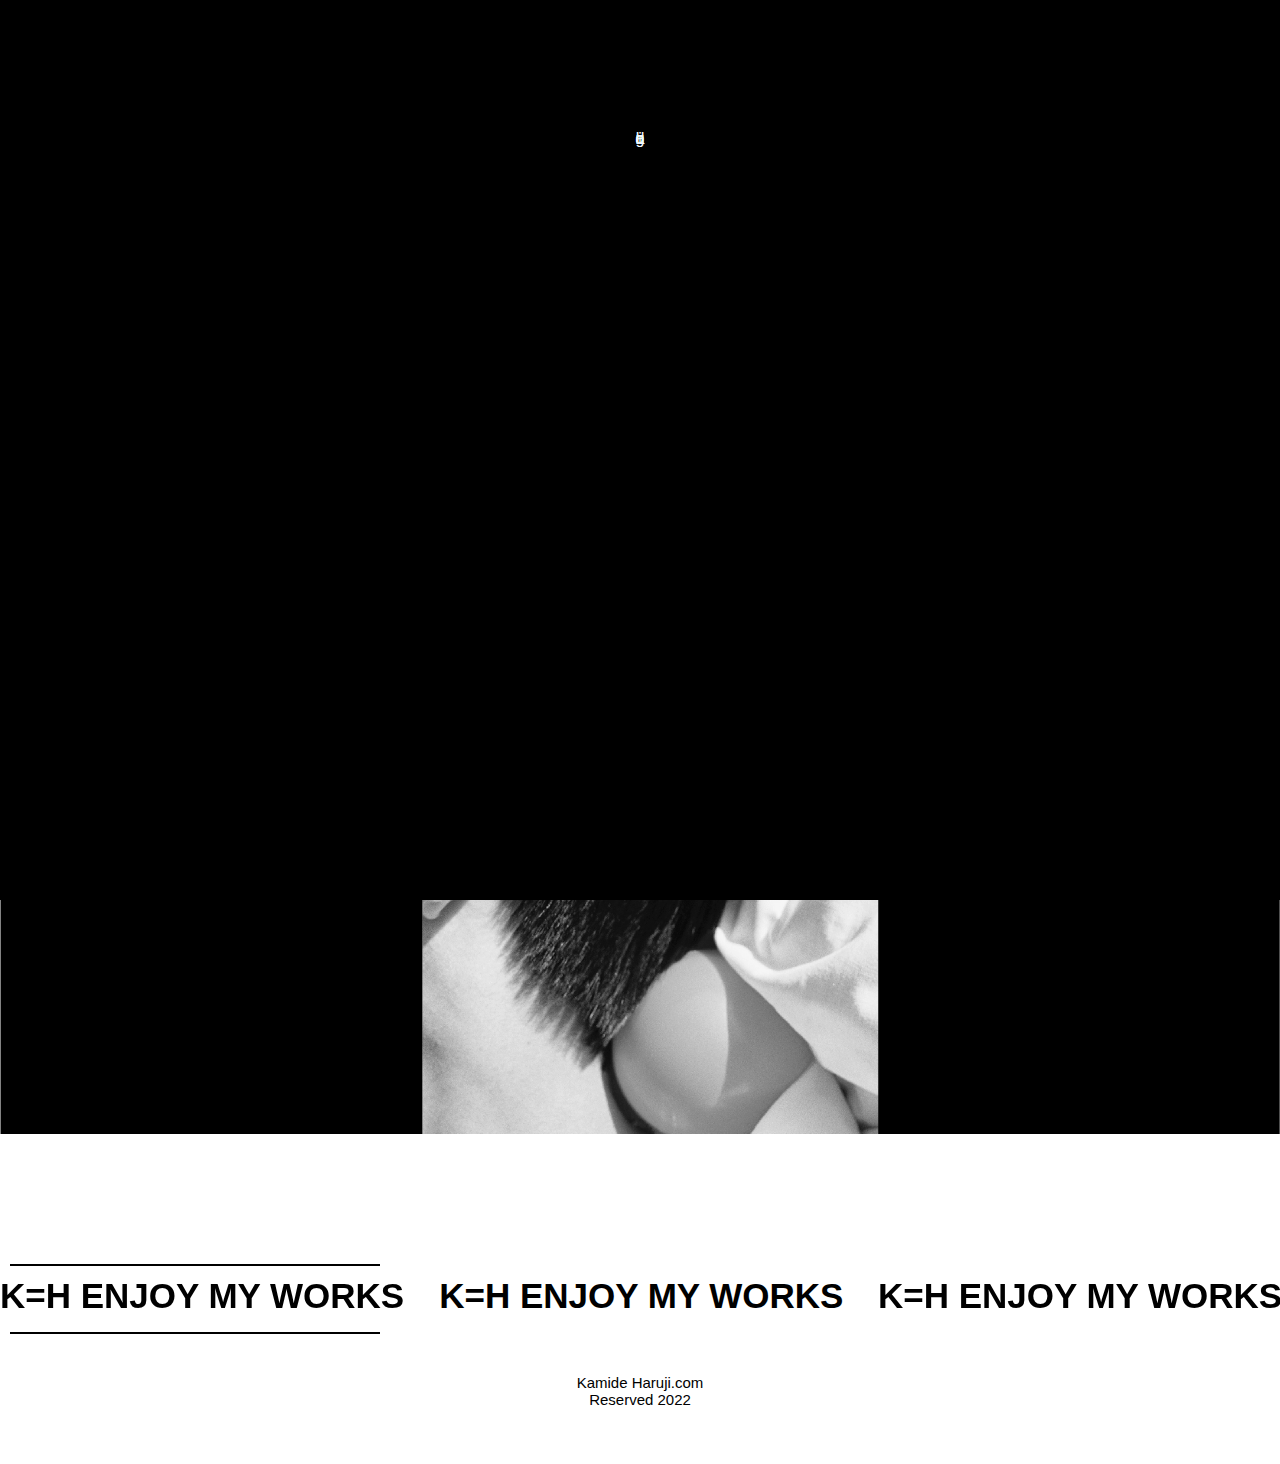
<file: index.html>
<!DOCTYPE html>
<html lang="ja">

<head>
    <meta charset="UTF-8">
    <meta http-equiv="X-UA-Compatible" content="IE=edge">
    <meta name="viewport" content="width=device-width, initial-scale=1.0">
    <link rel="stylesheet" href="topPage/css/topPage.css">
    <title>KAMIDE HARUJI</title>
</head>

<body>
    <!-- メニューバー -->
    <div class="header">

        <!-- <a href="#">
                <img src="../img/E7D83971-8FC0-4E1B-80E4-F9E6AEA02D0D.JPEG" alt="" />
            </a> -->
        <nav>
            <ul>
                <li class="menu-list-1"><a href="index.html">K=H</a></li>
                <li class="menu-list"><a href="about/html/about.html">ABOUT</a></li>
                <li class="menu-list"><a href="work/html/work.html">WORK</a></li>
                <li class="menu-list">
                    <div class="contact">
                        <a href="about/html/about.html#contact-link">CONTACT</a>
                    </div>
                </li>
            </ul>
        </nav>


    </div>
    <div class="header-image">
        <img src="topPage/img/toppage0.jpg" alt="" />
    </div>
    <!-- コンテンツ1 -->
    <div class="contents">
        <div class="contents1">
            <div class="contents-title">
                <h2>
                    Creating a Space<br>
                    That Expresses<br>
                    "IDENTITY"<br>
                </h2>
            </div>

            <div class="image1">
                <img src="topPage/img/toppage1.jpg" alt="" />
            </div>
            <div class="date">
                <p>
                    May.16th,2022
                </p>
            </div>


        </div>
        <div class="contents1">
            <div class="contents-title">
                <h2>
                    Art Festival Direction/ <br>Fourth grade
                </h2>
            </div>

            <div class="image1">
                <img src="topPage/img/toppage2.png" alt="" />
            </div>
            <div class="date">
                <p>
                    October.27th-29th,2022
                </p>
            </div>

        </div>
    </div>
    <!-- フッター -->
    <div class="contents-footer">
        <div class="footer-image">
            <a href="#">
                <img src="topPage/img/toppage3.jpg" alt="" />
            </a>
        </div>
    </div>
    <div class=" footer">
        <div class="border">

        </div>
        <div class="message">
            <div>K=H ENJOY MY WORKS　</div>
            <div>K=H ENJOY MY WORKS　</div>
            <div>K=H ENJOY MY WORKS　</div>
            <div>K=H ENJOY MY WORKS　</div>
            <div>K=H ENJOY MY WORKS　</div>
        </div>
        <div class="footer-last">
            <p>
                Kamide Haruji.com<br>Reserved 2022
            </p>
        </div>
    </div>

    <!-- ロードアニメーション -->
    <div id="loading-bg">
        <div class="loading">
            <div class="circle">
                <span>L</span>
                <span>o</span>
                <span>a</span>
                <span>d</span>
                <span>i</span>
                <span>n</span>
                <span>g</span>
                <span>.</span>
                <span>.</span>
                <span>.</span>
            </div>
        </div>
    </div>
    <script src="https://cdnjs.cloudflare.com/ajax/libs/jquery/3.6.0/jquery.min.js"></script>
    <script src="topPage/javaScript/topPage.js"></script>
</body>

</html>
</file>
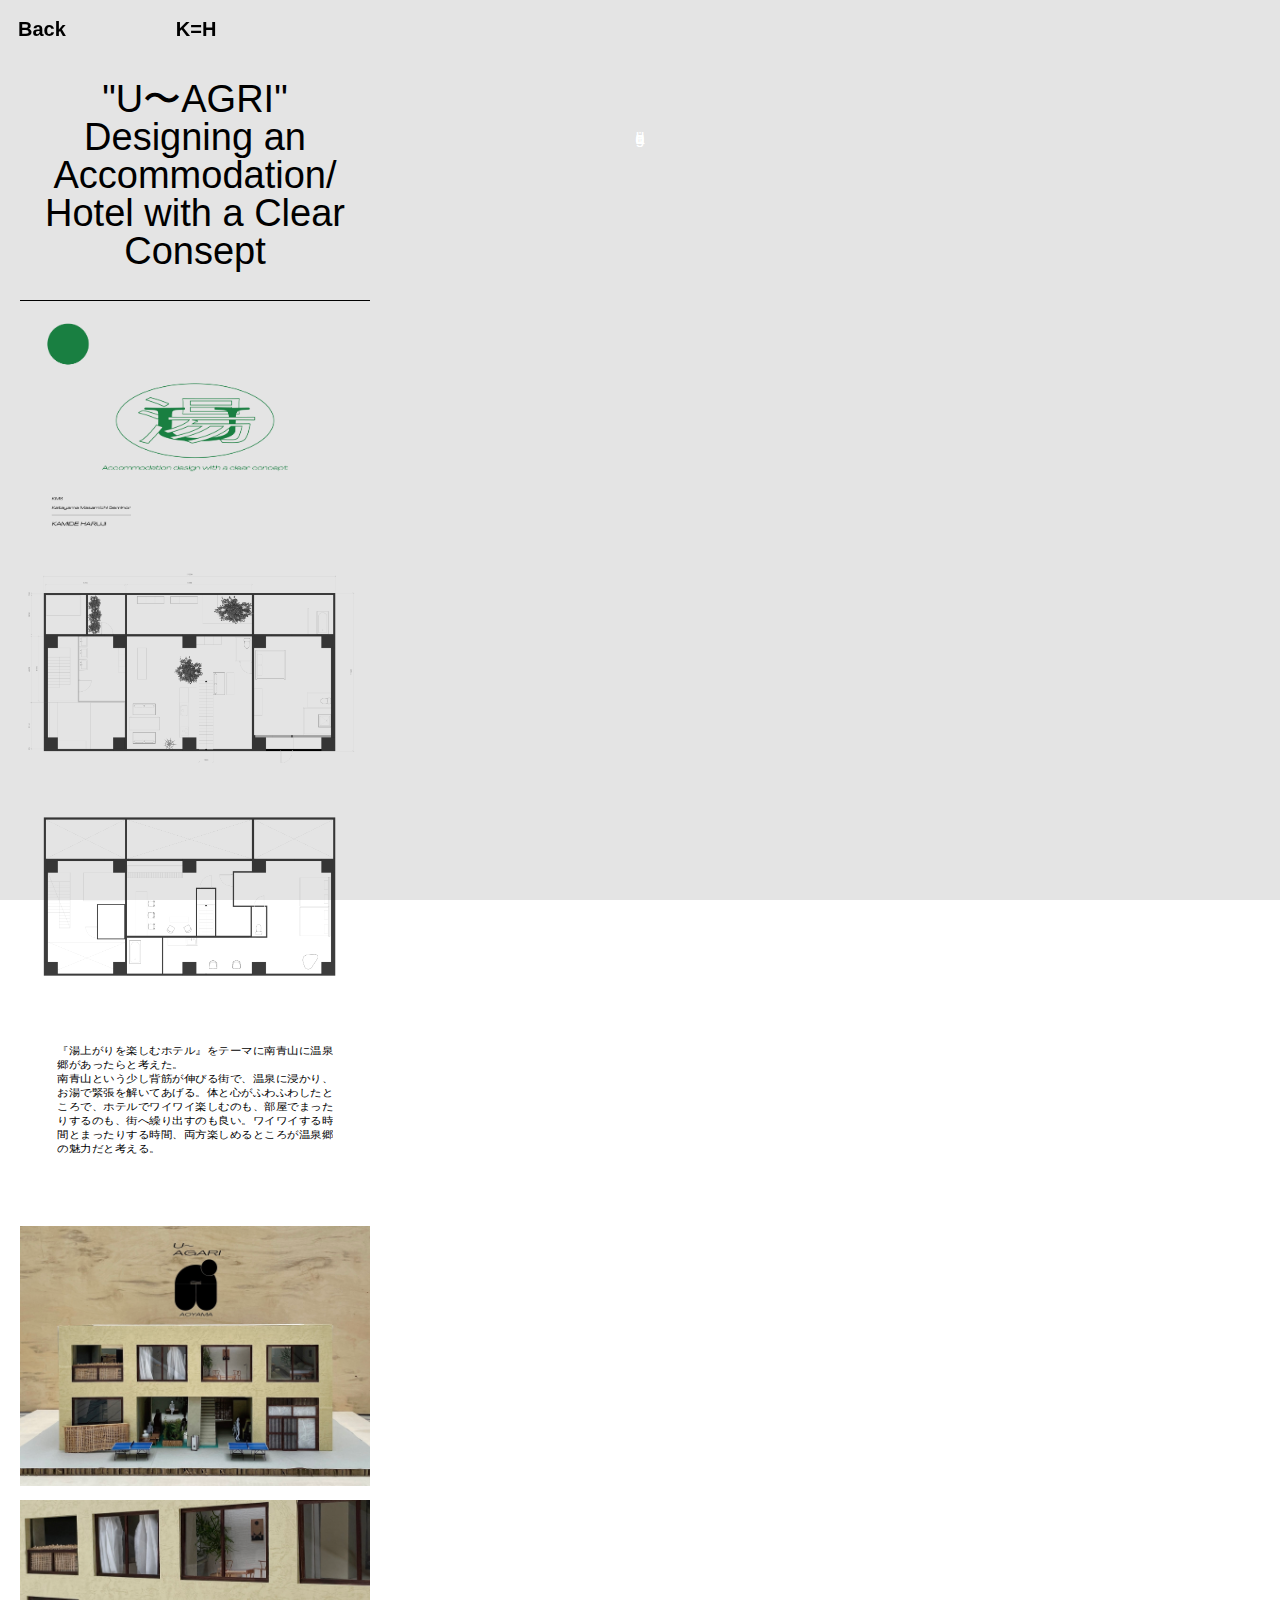
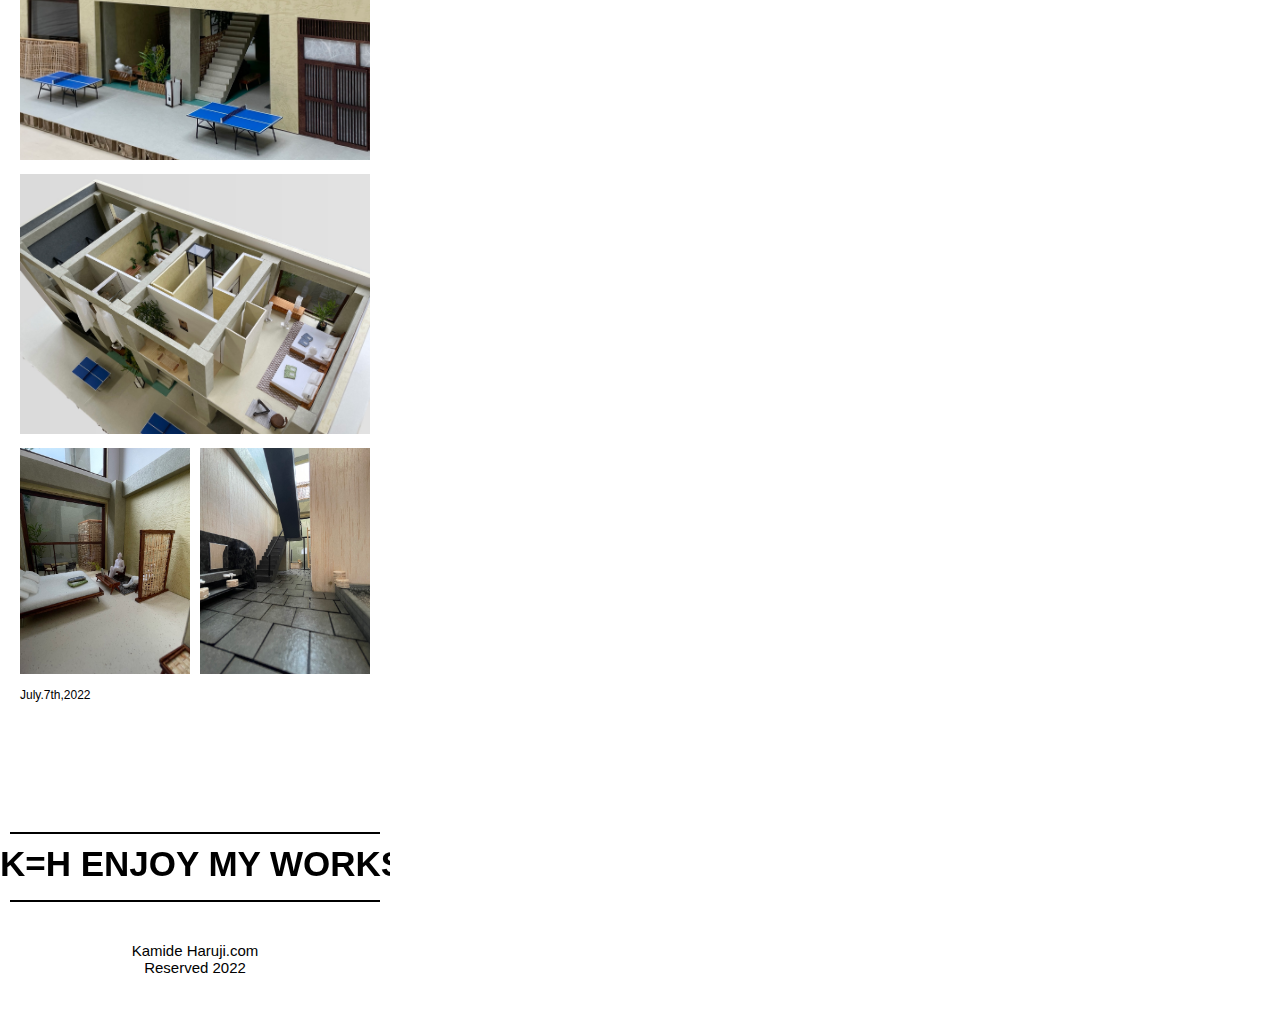
<file: interior/html/hotel.html>
<!DOCTYPE html>
<html lang="jp">

<head>
    <meta charset="UTF-8">
    <meta http-equiv="X-UA-Compatible" content="IE=edge">
    <meta name="viewport" content="width=device-width, initial-scale=1.0">
    <link rel="stylesheet" href="../css/hotel.css">
    <title>Work identity</title>
</head>

<body>
    <div class="header">
        <nav>
            <ul>
                <li class="menu-list01"><a href="../../work/html/work.html">Back</a></li>
                <li class="menu-list02"><a href="../../index.html">K=H</a></li>
            </ul>
        </nav>
    </div>
    <div class="contents">
        <div class="title">
            <p>"U〜AGRI"<br>
                Designing an<br> Accommodation/<br>
                Hotel with a Clear Consept</p>
        </div>
        <div class="borde">

        </div>
        <div class="image1">
            <img src="../img/hotel1.png" alt="">
        </div>
        <div class="image2">
            <img src="../img/hotel2.png" alt="">
        </div>
        <div class="explaination">
            <p>
                『湯上がりを楽しむホテル』をテーマに南青山に温泉郷があったらと考えた。<br>
                南青山という少し背筋が伸びる街で、温泉に浸かり、お湯で緊張を解いてあげる。体と心がふわふわしたところで、ホテルでワイワイ楽しむのも、部屋でまったりするのも、街へ繰り出すのも良い。ワイワイする時間とまったりする時間、両方楽しめるところが温泉郷の魅力だと考える。
            </p>
        </div>
        <div class="image3">
            <img src="../img/hotel3.jpg" alt="">
        </div>
        <div class="image3">
            <img src="../img/hotel4.jpg" alt="">
        </div>
        <div class="image3">
            <img src="../img/hotel5.jpg" alt="">
        </div>
        <div class="imagetwin">
            <div class="image6">
                <img src="../img/hotel6.jpg" alt="">
            </div>
            <div class="image7">
                <img src="../img/hotel7.jpg" alt="">
            </div>
        </div>


        <div class="date">
            <p>
                July.7th,2022

            </p>
        </div>
    </div>


    <div class=" footer">
        <div class="border">

        </div>
        <div class="message">
            <div>K=H ENJOY MY WORKS　</div>
            <div>K=H ENJOY MY WORKS　</div>
            <div>K=H ENJOY MY WORKS　</div>
            <div>K=H ENJOY MY WORKS　</div>
            <div>K=H ENJOY MY WORKS　</div>
        </div>
        <div class="footer-last">
            <p>
                Kamide Haruji.com<br>Reserved 2022
            </p>
        </div>
    </div>

    <!-- ロードアニメーション -->
    <div id="loading-bg">
        <div class="loading">
            <div class="circle">
                <span>L</span>
                <span>o</span>
                <span>a</span>
                <span>d</span>
                <span>i</span>
                <span>n</span>
                <span>g</span>
                <span>.</span>
                <span>.</span>
                <span>.</span>
            </div>
        </div>
    </div>
    <script src="https://cdnjs.cloudflare.com/ajax/libs/jquery/3.6.0/jquery.min.js"></script>
    <script type="text/javascript" src="../../interior/javaScript/hotel.js"></script>
</body>

</html>
</file>
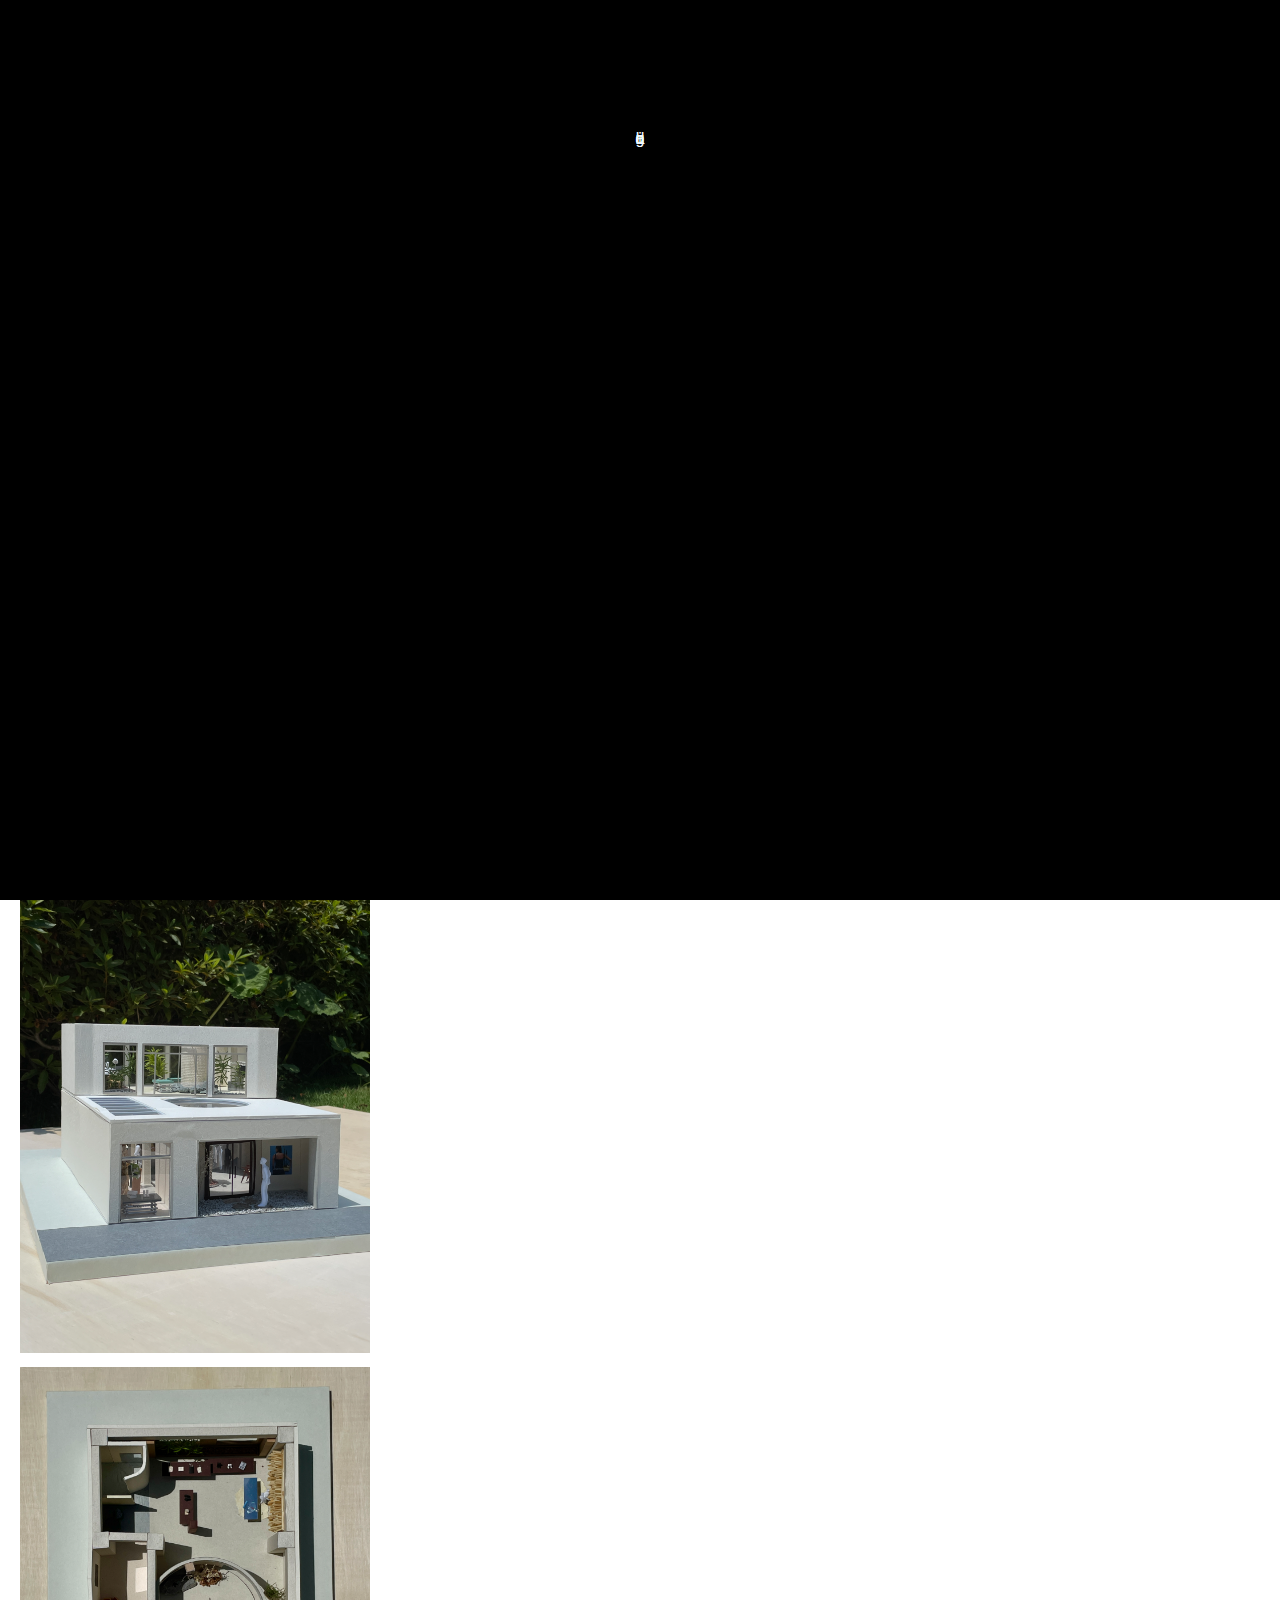
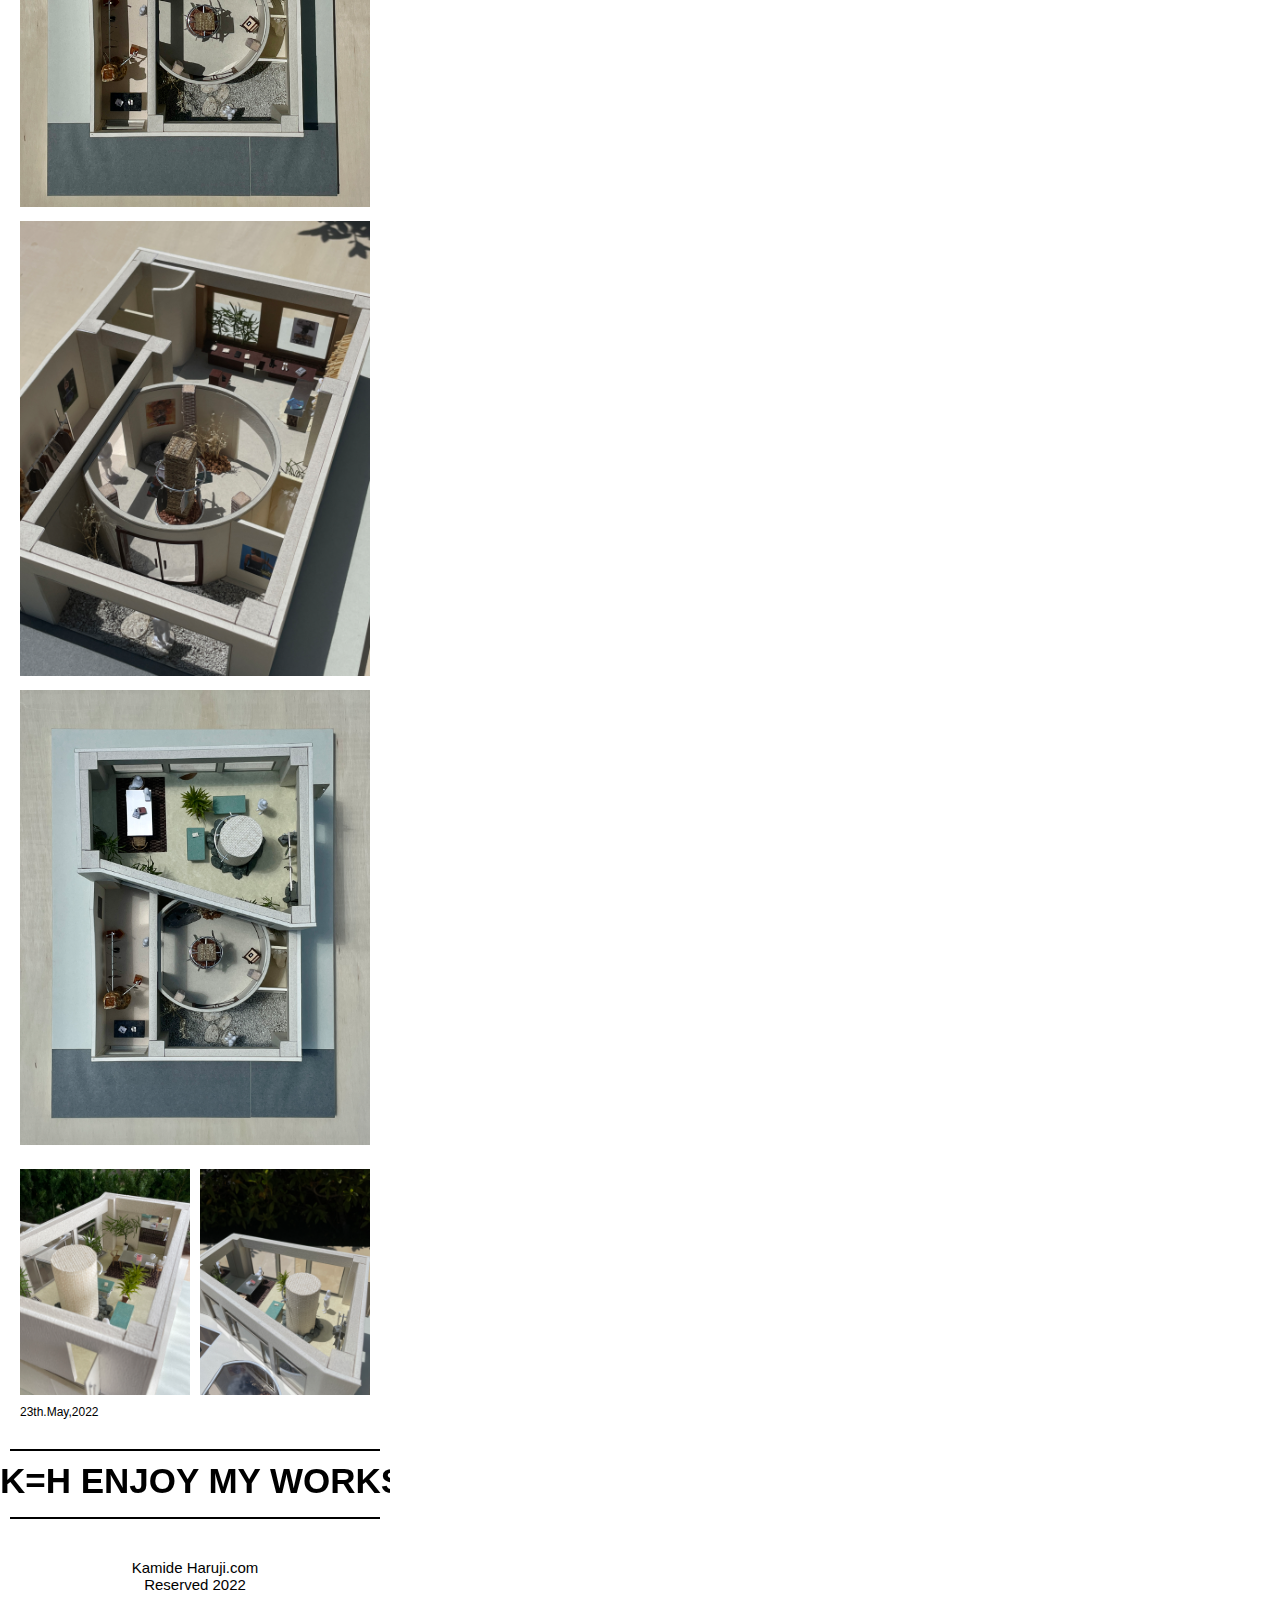
<file: interior/html/identity.html>
<!DOCTYPE html>
<html lang="jp">

<head>
    <meta charset="UTF-8">
    <meta http-equiv="X-UA-Compatible" content="IE=edge">
    <meta name="viewport" content="width=device-width, initial-scale=1.0">
    <link rel="stylesheet" href="../css/identity.css">
    <title>Work identity</title>
</head>

<body>
    <div class="header">
        <nav>
            <ul>
                <li class="menu-list01"><a href="../../work/html/work.html">Back</a></li>
                <li class="menu-list02"><a href="../../index.html">K=H</a></li>
            </ul>
        </nav>
    </div>
    <div class="contents">
        <div class="title">
            <p>
                Andersson Bell<br>
                @"Creating a space<br>that<br> expresses identity"
            </p>
        </div>
        <div class="borde">

        </div>
        <div class="topimage">
            <img src="../img/identity1.png" alt="">
        </div>
        <div class="explaination">
            <p>
                マテリアルやディティールにこだわり制作する自信のidentityと考え方が近いAnderssonbellというブランドをクライアントに設定。<br>
                Resortをコンセプトに訪れる人が旅をするような体験を提供し、旅をする中でAndersson Bellのカルチャーやアイデンティティを全身で感じられる空間を提供。<br>
                北欧とアジアのカルチャーを空間に落とし込むと共にAnderssonbellのカルチャーを自分自身で再解釈しブッティックを制作した。
            </p>
        </div>
        <div class="image1">
            <img src="../img/identity2.jpg" alt="">
        </div>
        <div class="image2">
            <img src="../img/identity3.jpg" alt="">
        </div>
        <div class="image3">
            <img src="../img/identity4.jpg" alt="">
        </div>
        <div class="image4">
            <img src="../img/identity5.jpg" alt="">
        </div>
        <div class="imagetwin">

            <img class="imageA" src="../img/identity6.jpg" alt="">


            <img class="imageB" src="../img/identity7.jpg" alt="">

        </div>
        <div class="date">
            <p>23th.May,2022</p>
        </div>

    </div>


    <div class=" footer">
        <div class="border">

        </div>
        <div class="message">
            <div>K=H ENJOY MY WORKS　</div>
            <div>K=H ENJOY MY WORKS　</div>
            <div>K=H ENJOY MY WORKS　</div>
            <div>K=H ENJOY MY WORKS　</div>
            <div>K=H ENJOY MY WORKS　</div>
        </div>
        <div class="footer-last">
            <p>
                Kamide Haruji.com<br>Reserved 2022
            </p>
        </div>
    </div>
    <!-- ロードアニメーション -->
    <div id="loading-bg">
        <div class="loading">
            <div class="circle">
                <span>L</span>
                <span>o</span>
                <span>a</span>
                <span>d</span>
                <span>i</span>
                <span>n</span>
                <span>g</span>
                <span>.</span>
                <span>.</span>
                <span>.</span>
            </div>
        </div>
    </div>
    <script src="https://cdnjs.cloudflare.com/ajax/libs/jquery/3.6.0/jquery.min.js"></script>
    <script type="text/javascript" src="../../interior/javaScript/identity.js"></script>
</body>

</html>
</file>
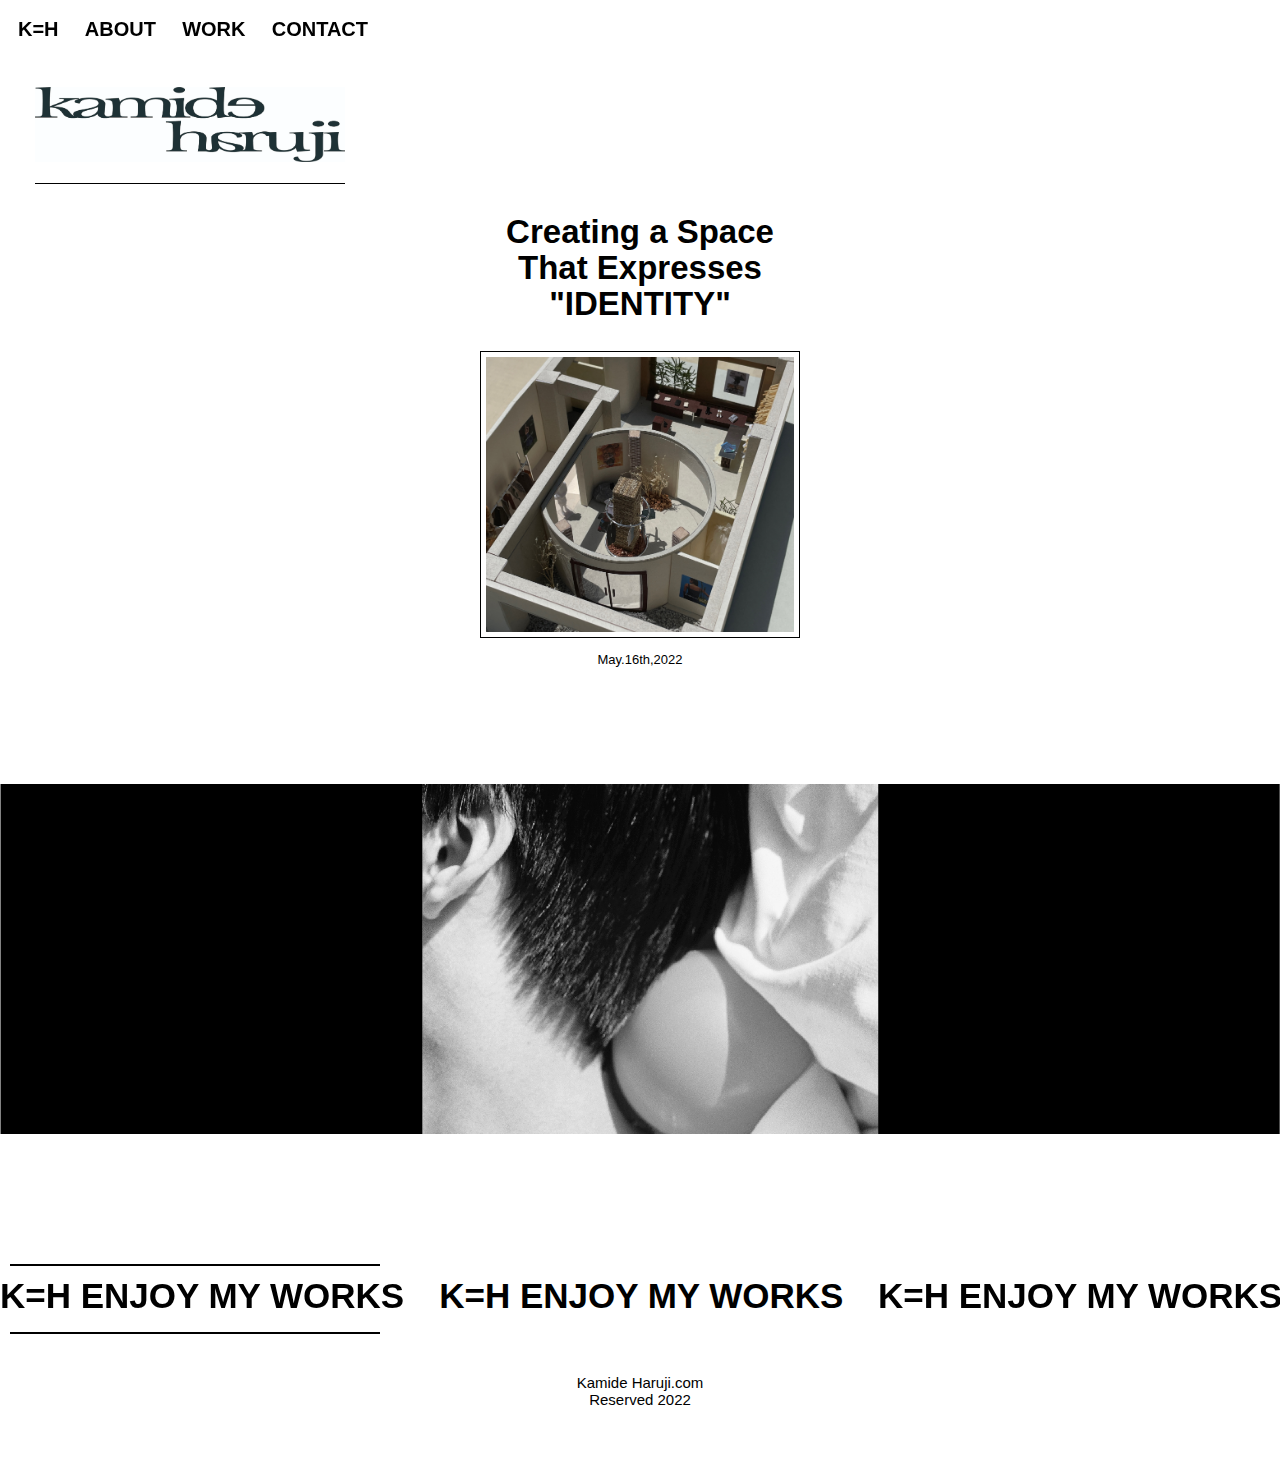
<file: topPage/html/topPage.html>
<!DOCTYPE html>
<html lang="ja">

<head>
    <meta charset="UTF-8">
    <meta http-equiv="X-UA-Compatible" content="IE=edge">
    <meta name="viewport" content="width=device-width, initial-scale=1.0">
    <link rel="stylesheet" href="../css/topPage.css">
    <title>KAMIDE HARUJI</title>
</head>

<body>
    <!-- メニューバー -->
    <div class="header">

        <!-- <a href="#">
                <img src="../img/E7D83971-8FC0-4E1B-80E4-F9E6AEA02D0D.JPEG" alt="" />
            </a> -->
        <nav>
            <ul>
                <li class="menu-list-1"><a href="../html/topPage.html">K=H</a></li>
                <li class="menu-list"><a href="../../about/html/about.html">ABOUT</a></li>
                <li class="menu-list"><a href="../../work/html/work.html">WORK</a></li>
                <li class="menu-list">
                    <div class="contact">
                        <a href="../../about/html/about.html#contact-link">CONTACT</a>
                    </div>
                </li>
            </ul>
        </nav>


    </div>
    <div class="header-image">
        <img src="../../about/img/kamide haruji logo.jpg" alt="" />
    </div>
    <!-- コンテンツ1 -->
    <div class="contents">
        <div class="contents1">
            <div class="contents-title">
                <h2>
                    Creating a Space<br>
                    That Expresses<br>
                    "IDENTITY"<br>
                </h2>
            </div>

            <div class="image1">
                <img src="../img/E7D83971-8FC0-4E1B-80E4-F9E6AEA02D0D.JPEG" alt="" />
            </div>
            <div class="date">
                <p>
                    May.16th,2022
                </p>
            </div>


        </div>
        <div class="contents1">
            <div class="contents-title">
                <h2>
                    Art Festival Direction/ <br>Fourth grade
                </h2>
            </div>

            <div class="image1">
                <img src="../img/一覧　NSWF　アイコン_アートボード 1.png" alt="" />
            </div>
            <div class="date">
                <p>
                    October.27th-29th,2022
                </p>
            </div>

        </div>
    </div>
    <!-- フッター -->
    <div class="contents-footer">
        <div class="footer-image">
            <a href="#">
                <img src="../img/名称未設定-12.jpg" alt="" />
            </a>
        </div>
    </div>
    <div class=" footer">
        <div class="border">

        </div>
        <div class="message">
            <div>K=H ENJOY MY WORKS　</div>
            <div>K=H ENJOY MY WORKS　</div>
            <div>K=H ENJOY MY WORKS　</div>
            <div>K=H ENJOY MY WORKS　</div>
            <div>K=H ENJOY MY WORKS　</div>
        </div>
        <div class="footer-last">
            <p>
                Kamide Haruji.com<br>Reserved 2022
            </p>
        </div>
    </div>

    <!-- ロードアニメーション -->
    <!-- <div id="loading-bg">
        <div class="loading">
            <div class="circle">
                <span>L</span>
                <span>o</span>
                <span>a</span>
                <span>d</span>
                <span>i</span>
                <span>n</span>
                <span>g</span>
                <span>.</span>
                <span>.</span>
                <span>.</span>
            </div>
        </div>
    </div>
    <script src="https://cdnjs.cloudflare.com/ajax/libs/jquery/3.6.0/jquery.min.js"></script>
    <script src="../javaScript/topPage.js"></script> -->
</body>

</html>
</file>
<file: topPage/css/topPage.css>
* {
    margin: 0;
    padding: 0;
    box-sizing: border-box;
}

body {
    width: 100%;
    max-width: 100%;
    height: auto;
    font-family: 'Varta', sans-serif;
    overflow-x: hidden;
}

.header {
    width: 100%;
    height: 70px;
    text-align: center;
}

nav ul {
    width: 350px;
    z-index: 9999;
    position: fixed;
    display: flex;
    align-items: center;
    justify-content: space-between;
    list-style: none;
    text-align: center;
    margin: 18px 0px 18px 18px;

}

nav ul li a {
    text-decoration: none;
    font-family: Arial, Helvetica, sans-serif;
    font-weight: bold;
    color: black;
    /* padding: 0px 0px 0px 0px; */
    transition: all 0.3s;
}

nav ul li a:hover {
    color: #003FE0;

    /* color: transparent;
    text-stroke: 0.5px #003FE0;
    -webkit-text-stroke: 0.5px #003FE0; */
}

.menu-list-1 {
    font-size: 20px;
    line-height: 11px;

}

.menu-list {
    font-size: 20px;
    letter-spacing: 0px;
}

.contact a {
    padding: 0px 0px;
}

.header-image {
    width: 310px;
    margin-left: 35px;
    text-align: center;
    border-bottom: 1px solid;
}

.header-image img {
    width: 310px;
    height: 92px;
    margin-top: 17px;
    padding-bottom: 17px;

}

/* contents */

.contents {
    margin-top: 30px;
    /* 以下の設定は必須 */
    scroll-snap-type: x mandatory;
    width: 100%;
    height: 500px;
    overflow-x: scroll;
    display: flex;
    -webkit-overflow-scrolling: touch;
    /* スマホ対応のため必須 */
    overflow-scrolling: touch;
    /* スマホ対応のため必須 */
}

.contents::-webkit-scrollbar {
    width: 10px;
    height: 5px;
}

.contents::-webkit-scrollbar-track {
    border-radius: 5px;
    background: #eee;
}

.contents::-webkit-scrollbar-thumb {
    border-radius: 5px;
    background: #666;
}

.contents>div {
    scroll-snap-align: center;
    height: 100%;
    width: 100%;
    flex: none;
    /* display: flex; */
    align-items: center;
    justify-content: center;
}

.contents1 {
    width: 350px;
    height: 100%;
    margin-left: 20px;
    text-align: center;
    margin: 0 auto;
    scroll-snap-align: center;
    border-color: #060606;

}


.contents-title {
    width: 100%;
    height: 130px;
    /* margin: 0px 30px 20px 30px; */
    margin: 0 auto;
}


/* .contents-title h2 span {
    color: #000000;
    font-size: 15px;
} */


.contents-title h2 {
    width: 100%;
    color: #000000;
    line-height: 36px;
    font-size: 33px;
}



/* 
.image1 {
    width: 336px;
    height: 299px;


} */

.image1 img {
    width: 320px;
    height: 287px;
    padding: 5px 5px;
    object-fit: cover;
    border: 1px solid black;
    margin-top: 7px;
}

.date {
    margin-top: 10px;
    font-size: 13px;
}

.contents::-webkit-scrollbar-track {
    background: #bababa;
    border-radius: 5px;
}

.contents::-webkit-scrollbar-thumb {
    background-color: #000000;
    border-radius: 5px;
}

/* footer */

.contents-footer {
    width: 100%;
    height: 450px;
    margin-top: 70px;
}

.footer-image img {
    width: 100%;
    height: 350px;
    object-fit: cover;
}

.footer {
    width: 100%;
    height: 200px;
    text-align: center;
    position: relative;
    color: black;
}

.border {
    width: 370px;
    height: 70px;
    border-top: 2px solid black;
    border-bottom: 2px solid black;
    margin-left: 10px;
    margin-top: 30px;
}

.message {
    display: flex;
    width: 100%;
    height: 60px;
    text-align: left;
    position: absolute;
    top: 9px;
    overflow: hidden;
}

.message div {
    flex: 0 0 auto;
    font-size: 35px;
    font-weight: bold;
    font-family: 'Varta', sans-serif;
    white-space: nowrap;
    overflow-x: hidden;
}

@media screen and (min-width: 900px) {
    .loop_css3 div {
        font-size: 4rem;
    }
}

.message div:nth-child(odd) {
    -webkit-animation: loop 30s -15s linear infinite;
    animation: loop 30s -15s linear infinite;
    -webkit-backface-visibility: hidden;
    backface-visibility: hidden;
    will-change: transform;
}

.message div:nth-child(even) {
    -webkit-animation: loop2 30s linear infinite;
    animation: loop2 30s linear infinite;
}

@-webkit-keyframes loop {
    0% {
        -webkit-transform: translateX(100%);
        -ms-transform: translateX(100%);
        transform: translateX(100%);
    }

    to {
        -webkit-transform: translateX(-100%);
        -ms-transform: translateX(-100%);
        transform: translateX(-100%);
    }
}

@keyframes loop {
    0% {
        -webkit-transform: translateX(100%);
        -ms-transform: translateX(100%);
        transform: translateX(100%);
    }

    to {
        -webkit-transform: translateX(-100%);
        -ms-transform: translateX(-100%);
        transform: translateX(-100%);
    }
}

@-webkit-keyframes loop2 {
    0% {
        -webkit-transform: translateX(0);
        -ms-transform: translateX(0);
        transform: translateX(0);
    }

    to {
        -webkit-transform: translateX(-200%);
        -ms-transform: translateX(-200%);
        transform: translateX(-200%);
    }
}

@keyframes loop2 {
    0% {
        -webkit-transform: translateX(0);
        -ms-transform: translateX(0);
        transform: translateX(0);
    }

    to {
        -webkit-transform: translateX(-200%);
        -ms-transform: translateX(-200%);
        transform: translateX(-200%);
    }
}

.footer-last {
    width: 100%;
    height: 10px;
    margin-top: 40px;
}

.footer-last p {
    font-size: 15px;
}

/* ロードアニメーション */

#loading-bg {
    position: fixed;
    top: 0;
    left: 0;
    width: 100%;
    height: 100vh;
    background: #000;
    z-index: 10;
}

.circle {
    position: relative;
    width: 100%;
    height: 160px;
    margin-top: 130px;
}

span {
    color: aliceblue;
    position: absolute;
    display: inline-block;
    top: 0;
    left: calc(50% - 10px);
    width: 20px;
    height: 80px;
    font-size: 16px;
    text-align: center;
    transform-origin: bottom center;
}

span:nth-child(1) {
    animation: letterRotate1 3s ease-in-out infinite;
}

@keyframes letterRotate1 {
    0% {
        transform: rotate(0deg);
    }

    100% {
        transform: rotate(300deg);
    }
}

span:nth-child(2) {
    animation: letterRotate2 3s ease-in-out infinite;
}

@keyframes letterRotate2 {
    0% {
        transform: rotate(30deg);
    }

    100% {
        transform: rotate(330deg);
    }
}

span:nth-child(3) {
    animation: letterRotate3 3s ease-in-out infinite;
}

@keyframes letterRotate3 {
    0% {
        transform: rotate(60deg);
    }

    100% {
        transform: rotate(360deg);
    }
}

span:nth-child(4) {
    animation: letterRotate4 3s ease-in-out infinite;
}

@keyframes letterRotate4 {
    0% {
        transform: rotate(90deg);
    }

    100% {
        transform: rotate(390deg);
    }
}

span:nth-child(5) {
    animation: letterRotate5 3s ease-in-out infinite;
}

@keyframes letterRotate5 {
    0% {
        transform: rotate(120deg);
    }

    100% {
        transform: rotate(420deg);
    }
}

span:nth-child(6) {
    animation: letterRotate6 3s ease-in-out infinite;
}

@keyframes letterRotate6 {
    0% {
        transform: rotate(150deg);
    }

    100% {
        transform: rotate(450deg);
    }
}

span:nth-child(7) {
    animation: letterRotate7 3s ease-in-out infinite;
}

@keyframes letterRotate7 {
    0% {
        transform: rotateZ(180deg);
    }

    100% {
        transform: rotateZ(480deg);
    }
}

span:nth-child(8) {
    animation: letterRotate8 3s ease-in-out infinite;
}

@keyframes letterRotate8 {
    0% {
        transform: rotate(210deg);
    }

    100% {
        transform: rotate(510deg);
    }
}

span:nth-child(9) {
    animation: letterRotate9 3s ease-in-out infinite;
}

@keyframes letterRotate9 {
    0% {
        transform: rotate(240deg);
    }

    100% {
        transform: rotate(540deg);
    }
}

span:nth-child(10) {
    animation: letterRotate10 3s ease-in-out infinite;
}

@keyframes letterRotate10 {
    0% {
        transform: rotate(270deg);
    }

    100% {
        transform: rotate(570deg);
    }
}
</file>
<file: interior/css/hotel.css>
* {
    margin: 0;
    padding: 0;
    box-sizing: border-box;
}

body {
    width: 390px;
    max-width: 100%;
    height: auto;
    font-family: 'Varta', sans-serif;
    overflow-x: hidden;
}

/* ここからheader */
.header {
    height: 80px;
    text-align: center;
}

.menu-list02 {
    display: block;
    margin-left: 110px;
}

nav ul {
    z-index: 9999;
    position: fixed;
    display: flex;
    align-items: center;
    list-style: none;
    text-align: center;
    margin: 18px;
}

nav ul li a {
    font-size: 20px;
    text-decoration: none;
    font-family: Arial, Helvetica, sans-serif;
    font-weight: bold;
    ;
    color: #000;
    transition: all 0.3s;
}

nav ul li a:hover {
    color: blue;
}

/* ここからcontent */
.contents {
    width: 100%;
    height: auto;
    text-align: center;
    margin: 0 auto;
}

.title {
    line-height: 38px;
    font-size: 38px;
    font-weight: 500;
}

.borde {
    margin-top: 30px;
    margin-left: 20px;
    border-top: black 1px solid;
    width: 350px;

}

.image1 img {
    height: 245px;
    width: 350px;


}

.image2 img {
    height: 490px;
    width: 350px;

}

.explaination {
    width: 350px;
    margin-bottom: 70px;
}

.explaination p {

    width: 240px;
    margin-left: 75px;
    font-size: 10px;
    text-align: justify;
    font-family: 'Sawarabi Gothic', sans-serif;
    transform: scale(1.15, 1);
}

.image3 img {
    height: 260px;
    width: 350px;

    margin-bottom: 10px;
}

/* .image4 img {
    height: 260px;
    width: 350px;
}

.image5 img {
    height: 260px;
    width: 350px;
} */
.imagetwin {
    width: 100%;
    display: flex;
}

.image6 img {
    height: 226px;
    width: 170px;
    margin-right: 10px;
    margin-left: 20px;
}

.image7 img {
    height: 226px;
    width: 170px;
}

.date {

    text-align: left;
    margin-bottom: 130px;
}

.date p {
    font-size: 12px;
    margin-left: 20px;
    margin-top: 10px;

}






/* ここからfooter */
.footer {
    width: 100%;
    height: 200px;
    text-align: center;
    position: relative;
    color: black;
}

.border {
    width: 370px;
    height: 70px;
    border-top: 2px solid black;
    border-bottom: 2px solid black;
    margin-left: 10px;
    margin-top: 30px;
}

.message {
    display: flex;
    width: 100%;
    height: 60px;
    text-align: left;
    position: absolute;
    top: 9px;
    overflow: hidden;
}

.message div {
    flex: 0 0 auto;
    font-size: 35px;
    font-weight: bold;
    font-family: 'Varta', sans-serif;
    white-space: nowrap;
    overflow-x: hidden;
}

@media screen and (min-width: 900px) {
    .loop_css3 div {
        font-size: 4rem;
    }
}

.message div:nth-child(odd) {
    -webkit-animation: loop 30s -15s linear infinite;
    animation: loop 30s -15s linear infinite;
    -webkit-backface-visibility: hidden;
    backface-visibility: hidden;
    will-change: transform;
}

.message div:nth-child(even) {
    -webkit-animation: loop2 30s linear infinite;
    animation: loop2 30s linear infinite;
}

@-webkit-keyframes loop {
    0% {
        -webkit-transform: translateX(100%);
        -ms-transform: translateX(100%);
        transform: translateX(100%);
    }

    to {
        -webkit-transform: translateX(-100%);
        -ms-transform: translateX(-100%);
        transform: translateX(-100%);
    }
}

@keyframes loop {
    0% {
        -webkit-transform: translateX(100%);
        -ms-transform: translateX(100%);
        transform: translateX(100%);
    }

    to {
        -webkit-transform: translateX(-100%);
        -ms-transform: translateX(-100%);
        transform: translateX(-100%);
    }
}

@-webkit-keyframes loop2 {
    0% {
        -webkit-transform: translateX(0);
        -ms-transform: translateX(0);
        transform: translateX(0);
    }

    to {
        -webkit-transform: translateX(-200%);
        -ms-transform: translateX(-200%);
        transform: translateX(-200%);
    }
}

@keyframes loop2 {
    0% {
        -webkit-transform: translateX(0);
        -ms-transform: translateX(0);
        transform: translateX(0);
    }

    to {
        -webkit-transform: translateX(-200%);
        -ms-transform: translateX(-200%);
        transform: translateX(-200%);
    }
}

.footer-last {
    width: 100%;
    height: 10px;
    margin-top: 40px;
}

.footer-last p {
    font-size: 15px;
}

/* ロードアニメーション */

#loading-bg {
    position: fixed;
    top: 0;
    left: 0;
    width: 100%;
    height: 100vh;
    background: #000;
    z-index: 10;
}

.circle {
    position: relative;
    width: 100%;
    height: 160px;
    margin-top: 130px;
}

span {
    color: aliceblue;
    position: absolute;
    display: inline-block;
    top: 0;
    left: calc(50% - 10px);
    width: 20px;
    height: 80px;
    font-size: 16px;
    text-align: center;
    transform-origin: bottom center;
}

span:nth-child(1) {
    animation: letterRotate1 3s ease-in-out infinite;
}

@keyframes letterRotate1 {
    0% {
        transform: rotate(0deg);
    }

    100% {
        transform: rotate(300deg);
    }
}

span:nth-child(2) {
    animation: letterRotate2 3s ease-in-out infinite;
}

@keyframes letterRotate2 {
    0% {
        transform: rotate(30deg);
    }

    100% {
        transform: rotate(330deg);
    }
}

span:nth-child(3) {
    animation: letterRotate3 3s ease-in-out infinite;
}

@keyframes letterRotate3 {
    0% {
        transform: rotate(60deg);
    }

    100% {
        transform: rotate(360deg);
    }
}

span:nth-child(4) {
    animation: letterRotate4 3s ease-in-out infinite;
}

@keyframes letterRotate4 {
    0% {
        transform: rotate(90deg);
    }

    100% {
        transform: rotate(390deg);
    }
}

span:nth-child(5) {
    animation: letterRotate5 3s ease-in-out infinite;
}

@keyframes letterRotate5 {
    0% {
        transform: rotate(120deg);
    }

    100% {
        transform: rotate(420deg);
    }
}

span:nth-child(6) {
    animation: letterRotate6 3s ease-in-out infinite;
}

@keyframes letterRotate6 {
    0% {
        transform: rotate(150deg);
    }

    100% {
        transform: rotate(450deg);
    }
}

span:nth-child(7) {
    animation: letterRotate7 3s ease-in-out infinite;
}

@keyframes letterRotate7 {
    0% {
        transform: rotateZ(180deg);
    }

    100% {
        transform: rotateZ(480deg);
    }
}

span:nth-child(8) {
    animation: letterRotate8 3s ease-in-out infinite;
}

@keyframes letterRotate8 {
    0% {
        transform: rotate(210deg);
    }

    100% {
        transform: rotate(510deg);
    }
}

span:nth-child(9) {
    animation: letterRotate9 3s ease-in-out infinite;
}

@keyframes letterRotate9 {
    0% {
        transform: rotate(240deg);
    }

    100% {
        transform: rotate(540deg);
    }
}

span:nth-child(10) {
    animation: letterRotate10 3s ease-in-out infinite;
}

@keyframes letterRotate10 {
    0% {
        transform: rotate(270deg);
    }

    100% {
        transform: rotate(570deg);
    }
}
</file>
<file: interior/css/identity.css>
* {
    margin: 0;
    padding: 0;
    box-sizing: border-box;
}

body {
    width: 390px;
    max-width: 100%;
    height: auto;
    font-family: 'Varta', sans-serif;
    overflow-x: hidden;
}

/* ここからheader */
.header {
    height: 80px;
    text-align: center;
}

.menu-list02 {
    display: block;
    margin-left: 110px;
}

nav ul {
    z-index: 9999;
    position: fixed;
    display: flex;
    align-items: center;
    list-style: none;
    text-align: center;
    margin: 18px;
}

nav ul li a {
    font-size: 20px;
    text-decoration: none;
    font-family: Arial, Helvetica, sans-serif;
    font-weight: bold;
    color: #000;
    transition: all 0.3s;
}

nav ul li a:hover {
    color: blue;
}

/* ここからcontents */
.contents {
    width: 100%;
    height: auto;
    text-align: center;
    margin: 0 auto;
}

.title {
    line-height: 38px;
    font-size: 38px;
    font-weight: 500;
}

.borde {
    margin-top: 30px;
    margin-left: 20px;
    border-top: black 1px solid;
    width: 350px;

}

.topimage {
    width: 100%;
    margin-top: 30px;
}

.topimage img {
    height: 350px;
    width: 350px;
    object-fit: cover;
    margin-bottom: 40px;
}

.explaination {
    width: 350px;
    text-align: initial;
    margin-bottom: 70px;
}

.explaination p {

    width: 240px;
    margin-left: 75px;
    font-size: 10px;
    text-align: justify;
    font-family: 'Sawarabi Gothic', sans-serif;
    transform: scale(1.15, 1);
}

.image1 img {
    height: 470px;
    width: 350px;
    /* object-fit: cover; */
    margin-bottom: 10px;
}

.image2 img {
    height: 440px;
    width: 350px;
    /* object-fit: cover; */
    margin-bottom: 10px;
}

.image3 img {
    height: 455px;
    width: 350px;
    /* object-fit: cover; */
    margin-bottom: 10px;
}

.image4 img {
    height: 455px;
    width: 350px;
    /* object-fit: cover; */
    margin-bottom: 10px;
}

.imagetwin {
    width: 100%;
    margin-top: 10px;
    display: flex;
}

.imageA {
    width: 170px;
    height: 226px;
    margin-right: 10px;
    margin-left: 20px;
    /* object-fit: cover; */
}

.imagetwin .imageB {
    width: 170px;
    height: 226px;
    /* object-fit: cover; */
}

.date {

    text-align: left;
}

.date p {
    font-size: 12px;
    margin-left: 20px;
    margin-top: 10px;

}

/* ここからfooter */
.footer {
    width: 100%;
    height: 200px;
    text-align: center;
    position: relative;
    color: black;
}

.border {
    width: 370px;
    height: 70px;
    border-top: 2px solid black;
    border-bottom: 2px solid black;
    margin-left: 10px;
    margin-top: 30px;
}

.message {
    display: flex;
    width: 100%;
    height: 60px;
    text-align: left;
    position: absolute;
    top: 9px;
    overflow: hidden;
}

.message div {
    flex: 0 0 auto;
    font-size: 35px;
    font-weight: bold;
    font-family: 'Varta', sans-serif;
    white-space: nowrap;
    overflow-x: hidden;
}

@media screen and (min-width: 900px) {
    .loop_css3 div {
        font-size: 4rem;
    }
}

.message div:nth-child(odd) {
    -webkit-animation: loop 30s -15s linear infinite;
    animation: loop 30s -15s linear infinite;
    -webkit-backface-visibility: hidden;
    backface-visibility: hidden;
    will-change: transform;
}

.message div:nth-child(even) {
    -webkit-animation: loop2 30s linear infinite;
    animation: loop2 30s linear infinite;
}

@-webkit-keyframes loop {
    0% {
        -webkit-transform: translateX(100%);
        -ms-transform: translateX(100%);
        transform: translateX(100%);
    }

    to {
        -webkit-transform: translateX(-100%);
        -ms-transform: translateX(-100%);
        transform: translateX(-100%);
    }
}

@keyframes loop {
    0% {
        -webkit-transform: translateX(100%);
        -ms-transform: translateX(100%);
        transform: translateX(100%);
    }

    to {
        -webkit-transform: translateX(-100%);
        -ms-transform: translateX(-100%);
        transform: translateX(-100%);
    }
}

@-webkit-keyframes loop2 {
    0% {
        -webkit-transform: translateX(0);
        -ms-transform: translateX(0);
        transform: translateX(0);
    }

    to {
        -webkit-transform: translateX(-200%);
        -ms-transform: translateX(-200%);
        transform: translateX(-200%);
    }
}

@keyframes loop2 {
    0% {
        -webkit-transform: translateX(0);
        -ms-transform: translateX(0);
        transform: translateX(0);
    }

    to {
        -webkit-transform: translateX(-200%);
        -ms-transform: translateX(-200%);
        transform: translateX(-200%);
    }
}

.footer-last {
    width: 100%;
    height: 10px;
    margin-top: 40px;
}

.footer-last p {
    font-size: 15px;
}

/* ロードアニメーション */

#loading-bg {
    position: fixed;
    top: 0;
    left: 0;
    width: 100%;
    height: 100vh;
    background: #000;
    z-index: 10;
}

.circle {
    position: relative;
    width: 100%;
    height: 160px;
    margin-top: 130px;
}

span {
    color: aliceblue;
    position: absolute;
    display: inline-block;
    top: 0;
    left: calc(50% - 10px);
    width: 20px;
    height: 80px;
    font-size: 16px;
    text-align: center;
    transform-origin: bottom center;
}

span:nth-child(1) {
    animation: letterRotate1 3s ease-in-out infinite;
}

@keyframes letterRotate1 {
    0% {
        transform: rotate(0deg);
    }

    100% {
        transform: rotate(300deg);
    }
}

span:nth-child(2) {
    animation: letterRotate2 3s ease-in-out infinite;
}

@keyframes letterRotate2 {
    0% {
        transform: rotate(30deg);
    }

    100% {
        transform: rotate(330deg);
    }
}

span:nth-child(3) {
    animation: letterRotate3 3s ease-in-out infinite;
}

@keyframes letterRotate3 {
    0% {
        transform: rotate(60deg);
    }

    100% {
        transform: rotate(360deg);
    }
}

span:nth-child(4) {
    animation: letterRotate4 3s ease-in-out infinite;
}

@keyframes letterRotate4 {
    0% {
        transform: rotate(90deg);
    }

    100% {
        transform: rotate(390deg);
    }
}

span:nth-child(5) {
    animation: letterRotate5 3s ease-in-out infinite;
}

@keyframes letterRotate5 {
    0% {
        transform: rotate(120deg);
    }

    100% {
        transform: rotate(420deg);
    }
}

span:nth-child(6) {
    animation: letterRotate6 3s ease-in-out infinite;
}

@keyframes letterRotate6 {
    0% {
        transform: rotate(150deg);
    }

    100% {
        transform: rotate(450deg);
    }
}

span:nth-child(7) {
    animation: letterRotate7 3s ease-in-out infinite;
}

@keyframes letterRotate7 {
    0% {
        transform: rotateZ(180deg);
    }

    100% {
        transform: rotateZ(480deg);
    }
}

span:nth-child(8) {
    animation: letterRotate8 3s ease-in-out infinite;
}

@keyframes letterRotate8 {
    0% {
        transform: rotate(210deg);
    }

    100% {
        transform: rotate(510deg);
    }
}

span:nth-child(9) {
    animation: letterRotate9 3s ease-in-out infinite;
}

@keyframes letterRotate9 {
    0% {
        transform: rotate(240deg);
    }

    100% {
        transform: rotate(540deg);
    }
}

span:nth-child(10) {
    animation: letterRotate10 3s ease-in-out infinite;
}

@keyframes letterRotate10 {
    0% {
        transform: rotate(270deg);
    }

    100% {
        transform: rotate(570deg);
    }
}
</file>
